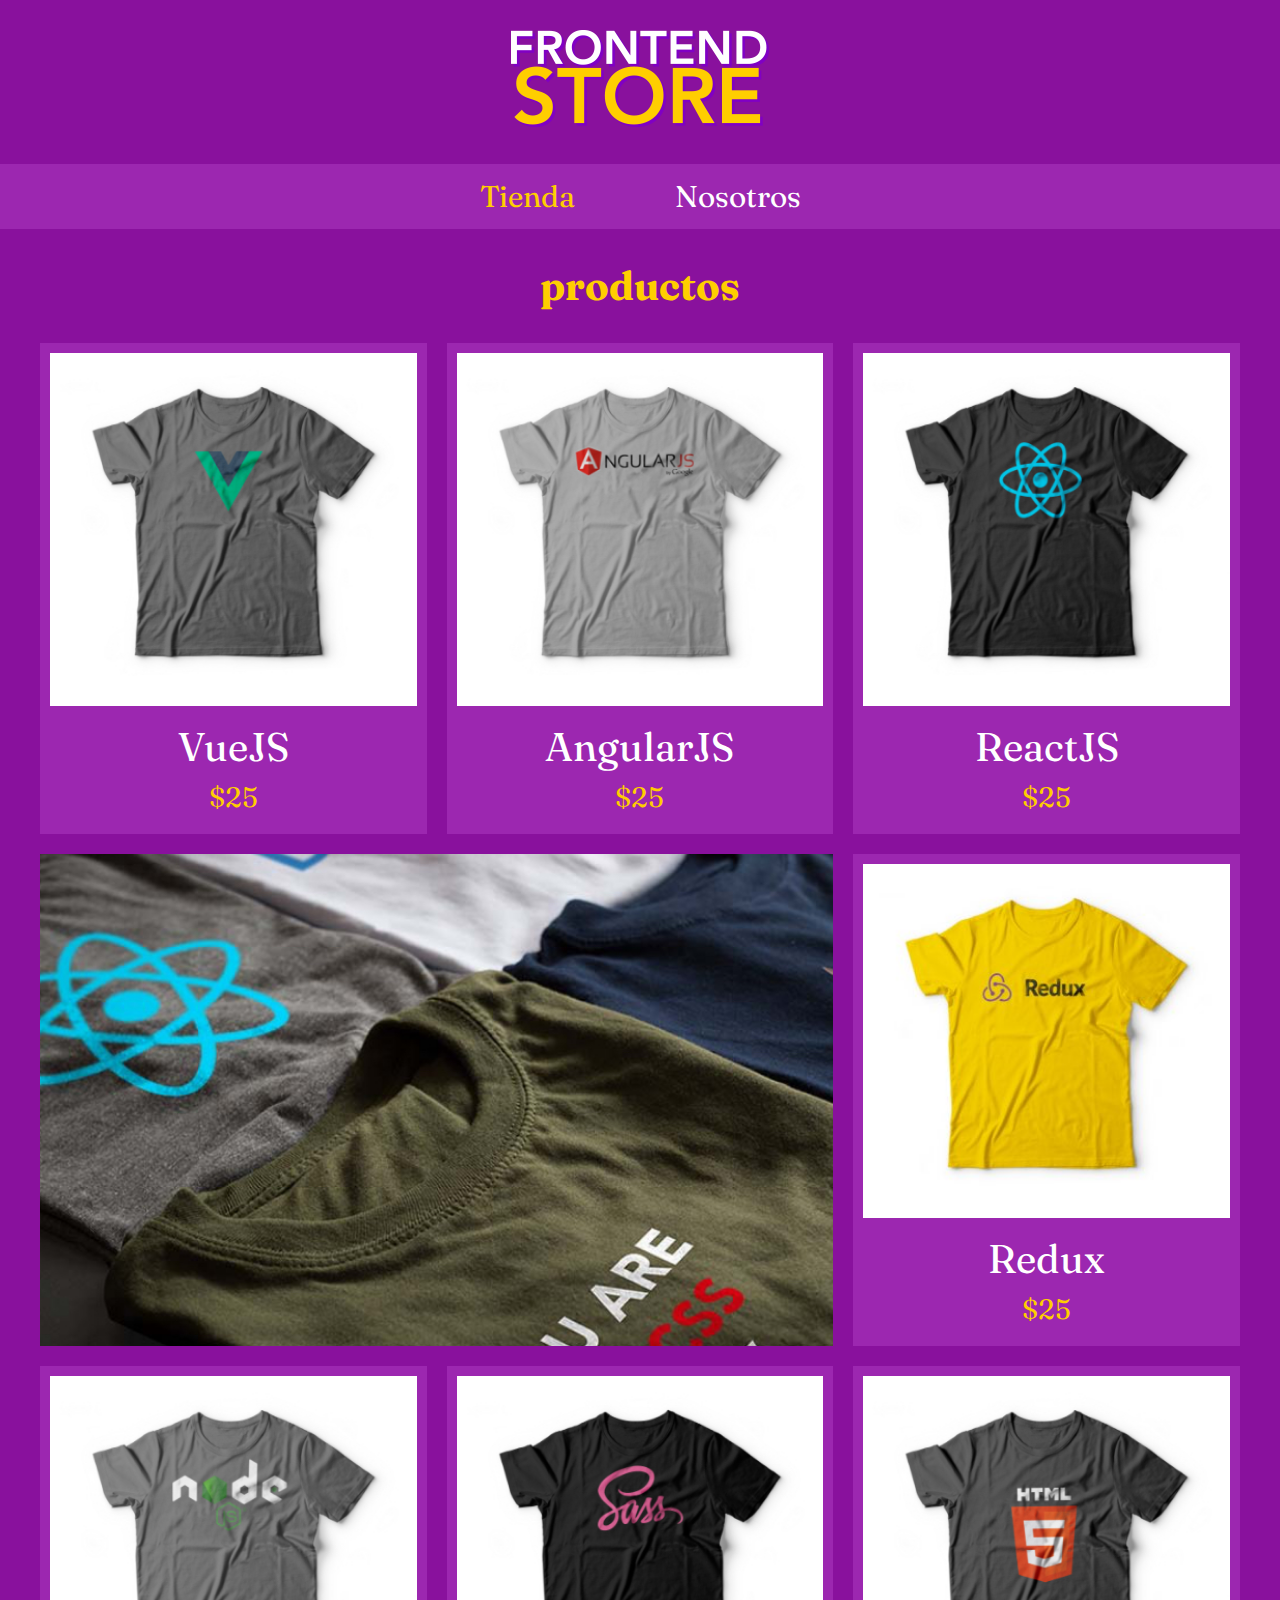
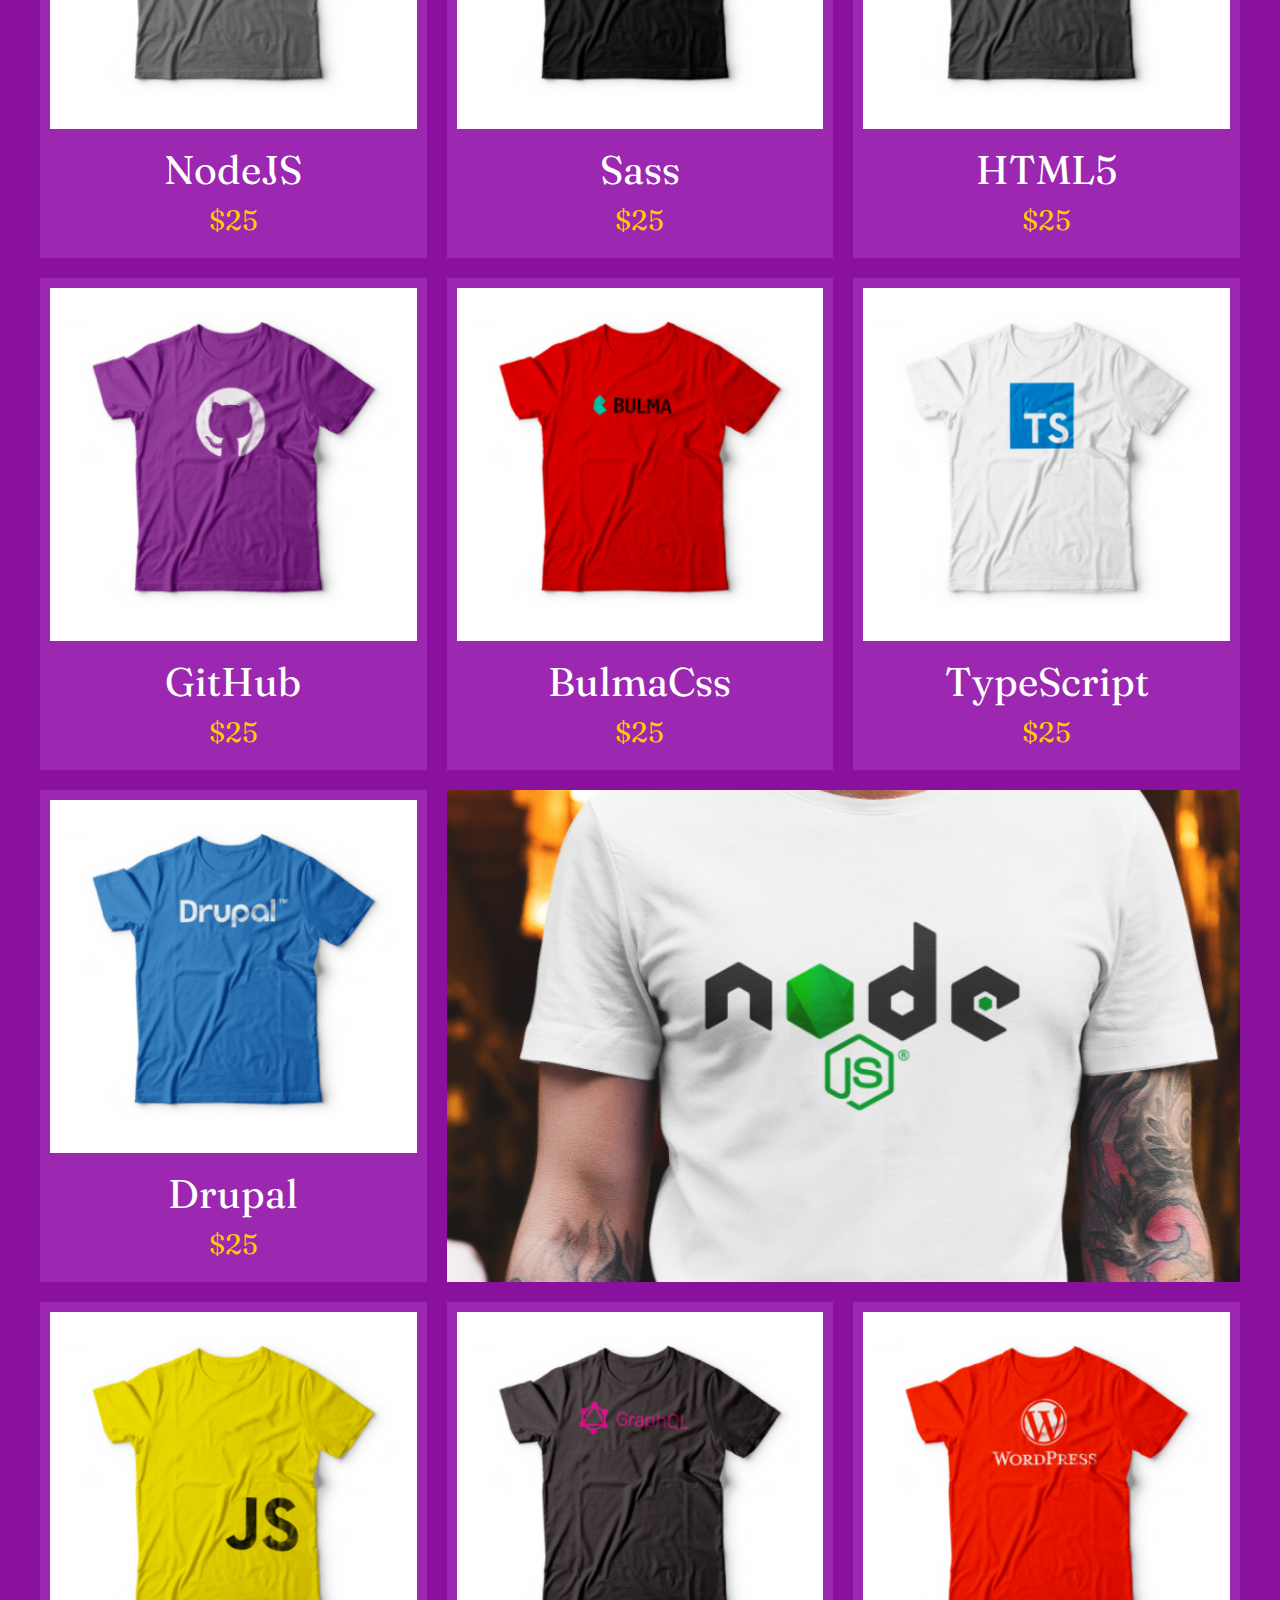
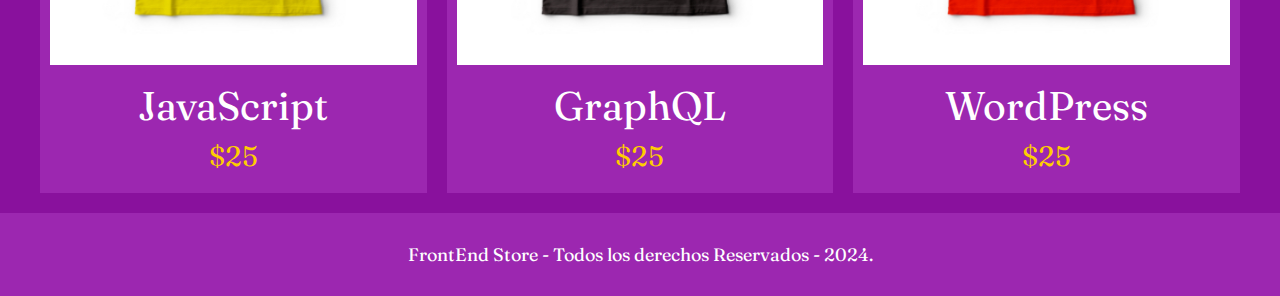
<file: index.html>
<!DOCTYPE html>
<html lang="en">
<head>
    <meta charset="UTF-8">
    <meta name="viewport" content="width=device-width, initial-scale=1.0">
    <title>FrontEnd Store</title>
    <link rel="stylesheet" href="css/normalize.css">
    <link rel="preconnect" href="https://fonts.googleapis.com">
    <link rel="preconnect" href="https://fonts.gstatic.com" crossorigin>
    <link href="https://fonts.googleapis.com/css2?family=Fraunces:ital,opsz,wght@0,9..144,100..900;1,9..144,100..900&display=swap" rel="stylesheet">    
    <link rel="stylesheet" href="css/style.css">
</head>
<body>
    <header class="header">
        <a href="index.html">
            <img class="header__logo" src="img/logo.png" alt="Logo FrontEnd Store">
        </a>
    </header>

    <nav class="navegacion">
        <a class="navegacion__enlace navegacion__enlace--activo" href="index.html">Tienda</a>
        <a class="navegacion__enlace" href="nosotros.html">Nosotros</a>
    </nav>

    <main class="contenedor">
        <h1>productos</h1>

        <div class="grid">
            <div class="producto">
                <a href="producto.html">
                    <img class="producto__imagen" src="img/1.jpg" alt="camisa">
                    <div class="producto__informacion">
                        <p class="producto__nombre">VueJS</p>
                        <p class="producto__precio">$25</p>
                    </div>
                </a>
            </div>
            <div class="producto">
                <a href="producto.html">
                    <img class="producto__imagen" src="img/2.jpg" alt="camisa">
                    <div class="producto__informacion">
                        <p class="producto__nombre">AngularJS</p>
                        <p class="producto__precio">$25</p>
                    </div>
                </a>
            </div>
            <div class="producto">
                <a href="producto.html">
                    <img class="producto__imagen" src="img/3.jpg" alt="camisa">
                    <div class="producto__informacion">
                        <p class="producto__nombre">ReactJS</p>
                        <p class="producto__precio">$25</p>
                    </div>
                </a>
            </div>
            <div class="producto">
                <a href="producto.html">
                    <img class="producto__imagen" src="img/4.jpg" alt="camisa">
                    <div class="producto__informacion">
                        <p class="producto__nombre">Redux</p>
                        <p class="producto__precio">$25</p>
                    </div>
                </a>
            </div>
            <div class="producto">
                <a href="producto.html">
                    <img class="producto__imagen" src="img/5.jpg" alt="camisa">
                    <div class="producto__informacion">
                        <p class="producto__nombre">NodeJS</p>
                        <p class="producto__precio">$25</p>
                    </div>
                </a>
            </div>
            <div class="producto">
                <a href="producto.html">
                    <img class="producto__imagen" src="img/6.jpg" alt="camisa">
                    <div class="producto__informacion">
                        <p class="producto__nombre">Sass</p>
                        <p class="producto__precio">$25</p>
                    </div>
                </a>
            </div>
            <div class="producto">
                <a href="producto.html">
                    <img class="producto__imagen" src="img/7.jpg" alt="camisa">
                    <div class="producto__informacion">
                        <p class="producto__nombre">HTML5</p>
                        <p class="producto__precio">$25</p>
                    </div>
                </a>
            </div>
            <div class="producto">
                <a href="producto.html">
                    <img class="producto__imagen" src="img/8.jpg" alt="camisa">
                    <div class="producto__informacion">
                        <p class="producto__nombre">GitHub</p>
                        <p class="producto__precio">$25</p>
                    </div>
                </a>
            </div>
            <div class="producto">
                <a href="producto.html">
                    <img class="producto__imagen" src="img/9.jpg" alt="camisa">
                    <div class="producto__informacion">
                        <p class="producto__nombre">BulmaCss</p>
                        <p class="producto__precio">$25</p>
                    </div>
                </a>
            </div>
            <div class="producto">
                <a href="producto.html">
                    <img class="producto__imagen" src="img/10.jpg" alt="camisa">
                    <div class="producto__informacion">
                        <p class="producto__nombre">TypeScript</p>
                        <p class="producto__precio">$25</p>
                    </div>
                </a>
            </div>
            <div class="producto">
                <a href="producto.html">
                    <img class="producto__imagen" src="img/11.jpg" alt="camisa">
                    <div class="producto__informacion">
                        <p class="producto__nombre">Drupal</p>
                        <p class="producto__precio">$25</p>
                    </div>
                </a>
            </div>
            <div class="producto">
                <a href="producto.html">
                    <img class="producto__imagen" src="img/12.jpg" alt="camisa">
                    <div class="producto__informacion">
                        <p class="producto__nombre">JavaScript</p>
                        <p class="producto__precio">$25</p>
                    </div>
                </a>
            </div>
            <div class="producto">
                <a href="producto.html">
                    <img class="producto__imagen" src="img/13.jpg" alt="camisa">
                    <div class="producto__informacion">
                        <p class="producto__nombre">GraphQL</p>
                        <p class="producto__precio">$25</p>
                    </div>
                </a>
            </div>
            <div class="producto">
                <a href="producto.html">
                    <img class="producto__imagen" src="img/14.jpg" alt="camisa">
                    <div class="producto__informacion">
                        <p class="producto__nombre">WordPress</p>
                        <p class="producto__precio">$25</p>
                    </div>
                </a>
            </div>
            <div class="grafico grafico--camisas">
                
            </div>
            <div class="grafico grafico--node">

            </div>
        </div>
    </main>

    <footer class="footer">
        <p class="footer__texto">FrontEnd Store - Todos los derechos Reservados - 2024.</p>
    </footer>
</body>
</html>
</file>
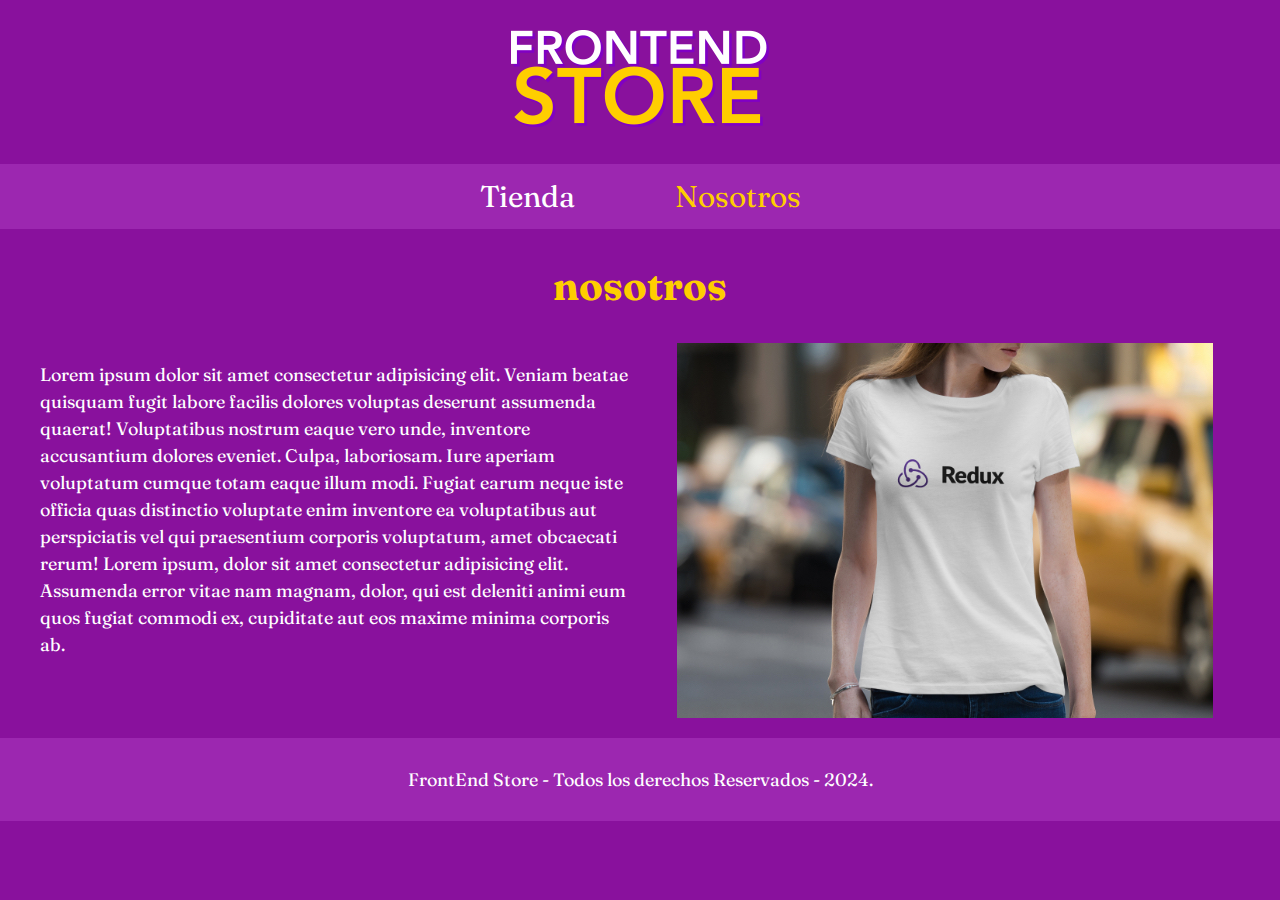
<file: nosotros.html>
<!DOCTYPE html>
<html lang="en">
<head>
    <meta charset="UTF-8">
    <meta name="viewport" content="width=device-width, initial-scale=1.0">
    <title>FrontEnd Store</title>
    <link rel="stylesheet" href="css/normalize.css">
    <link rel="preconnect" href="https://fonts.googleapis.com">
    <link rel="preconnect" href="https://fonts.gstatic.com" crossorigin>
    <link href="https://fonts.googleapis.com/css2?family=Fraunces:ital,opsz,wght@0,9..144,100..900;1,9..144,100..900&display=swap" rel="stylesheet">    
    <link rel="stylesheet" href="css/style.css">
</head>
<body>
    <header class="header">
        <a href="index.html">
            <img class="header__logo" src="img/logo.png" alt="Logo FrontEnd Store">
        </a>
    </header>

    <nav class="navegacion">
        <a class="navegacion__enlace" href="index.html">Tienda</a>
        <a class="navegacion__enlace navegacion__enlace--activo" href="nosotros.html">Nosotros</a>
    </nav>

    <main class="contenedor">
        <h1>nosotros</h1>
        <div class="informacion">
            <div class="informacion__texto">
                <p>
                    Lorem ipsum dolor sit amet consectetur adipisicing elit. Veniam beatae quisquam fugit labore facilis dolores voluptas deserunt assumenda quaerat! Voluptatibus nostrum eaque vero unde, inventore accusantium dolores eveniet. Culpa, laboriosam.
                    Iure aperiam voluptatum cumque totam eaque illum modi. Fugiat earum neque iste officia quas distinctio voluptate enim inventore ea voluptatibus aut perspiciatis vel qui praesentium corporis voluptatum, amet obcaecati rerum!
                    Lorem ipsum, dolor sit amet consectetur adipisicing elit. Assumenda error vitae nam magnam, dolor, qui est deleniti animi eum quos fugiat commodi ex, cupiditate aut eos maxime minima corporis ab.
                </p>
            </div>
            
            <img src="img/nosotros.jpg" alt="imagen nosotros">
            
        </div>
    </main>

    <footer class="footer">
        <p class="footer__texto">FrontEnd Store - Todos los derechos Reservados - 2024.</p>
    </footer>
</body>
</html>
</file>
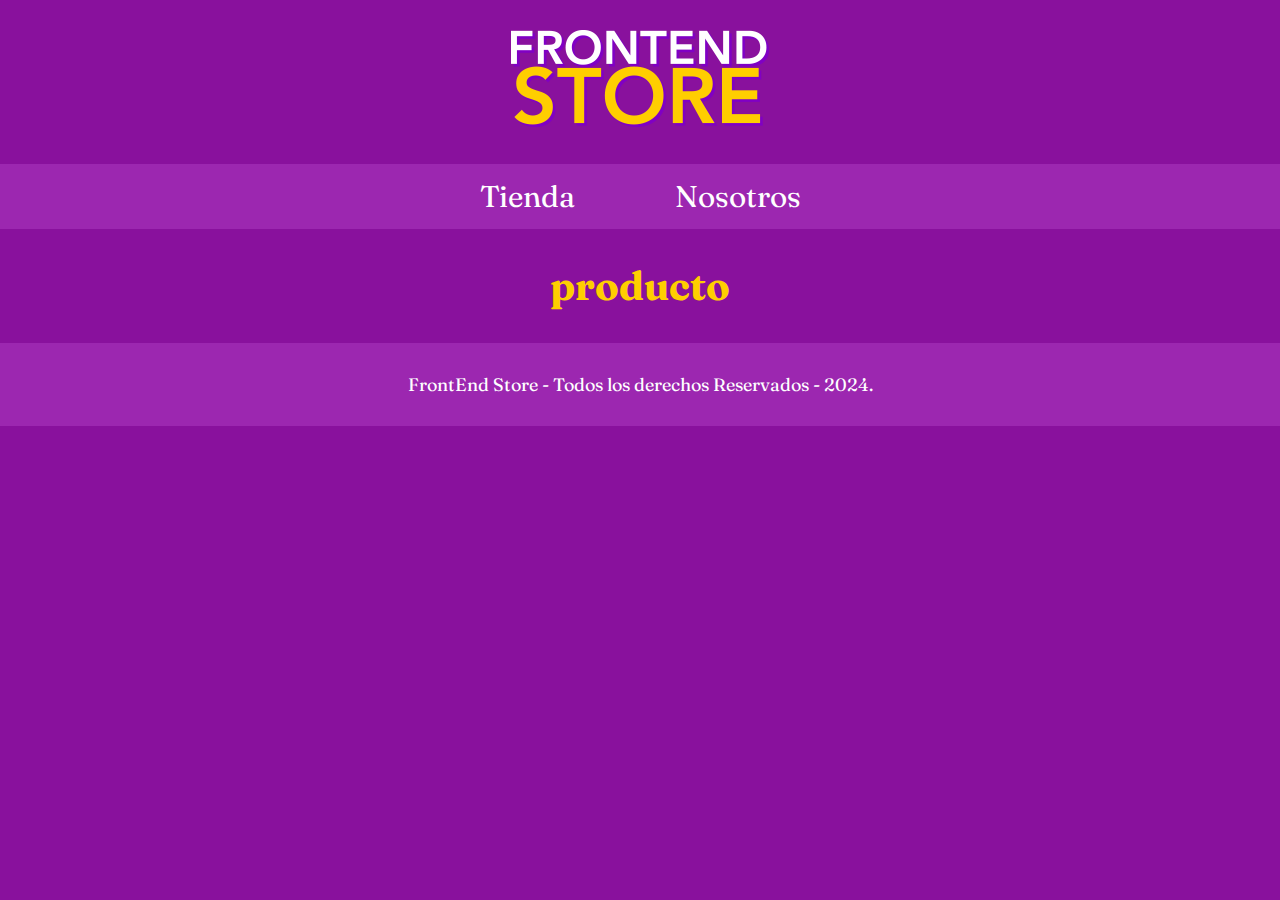
<file: producto.html>
<!DOCTYPE html>
<html lang="en">
<head>
    <meta charset="UTF-8">
    <meta name="viewport" content="width=device-width, initial-scale=1.0">
    <title>FrontEnd Store</title>
    <link rel="stylesheet" href="css/normalize.css">
    <link rel="preconnect" href="https://fonts.googleapis.com">
    <link rel="preconnect" href="https://fonts.gstatic.com" crossorigin>
    <link href="https://fonts.googleapis.com/css2?family=Fraunces:ital,opsz,wght@0,9..144,100..900;1,9..144,100..900&display=swap" rel="stylesheet">    
    <link rel="stylesheet" href="css/style.css">
</head>
<body>
    <header class="header">
        <a href="index.html">
            <img class="header__logo" src="img/logo.png" alt="Logo FrontEnd Store">
        </a>
    </header>

    <nav class="navegacion">
        <a class="navegacion__enlace" href="index.html">Tienda</a>
        <a class="navegacion__enlace" href="nosotros.html">Nosotros</a>
    </nav>

    <main class="contenedor">
        <h1>producto</h1>
    </main>

    <footer class="footer">
        <p class="footer__texto">FrontEnd Store - Todos los derechos Reservados - 2024.</p>
    </footer>
</body>
</html>
</file>
<file: css/style.css>
:root{
    --primario: #9C27B0;
    --primarioOscuro: #89119D;
    --secundario: #FFCE00;
    --secundarioOscuro: rgb(233, 187, 2);
    --blanco: #FFF;
    --negro: #000;

    --font: "Fraunces", serif;
}

/* apply a natural box layout model to all elements, but allowing components to change */
html {
    box-sizing: border-box;
    font-size: 62.5%;
}

*, *:before, *:after {
    box-sizing: inherit;
}

/*GLOBALES*/
body{
    background-color: var(--primarioOscuro );
    font-size: 1.6rem;
    line-height: 1.5;
}

p{
    font-size: 1.8rem;
    font-family: var(--font);
    color: var(--blanco);
}

a{
    text-decoration: none;
}

img{
    max-width: 100%;
}

.contenedor{
    max-width: 120rem;
    margin: 0 auto;
}

h1, h2, h3{
    text-align: center;
    color: var(--secundario);
    font-family: var(--font);
}

h1{
    font-size: 4rem;
}

h2{
    font-size: 3.2rem;
}

h3{
    font-size: 2.4rem;
}

/*header*/
.header{
    display: flex;
    justify-content: center;
}

.header__logo{
    margin: 3rem 0; /*CUANDO USAR PADDING Y CUANDO MARGIN?*/
}

/*navegacion*/
.navegacion{
    background-color: var(--primario);
    display: flex;
    justify-content: center;
    gap: 8rem;
}

.navegacion__enlace{
    font-family: var(--font);
    font-size: 3rem;
    padding: 1rem;
    color: var(--blanco);
}

.navegacion__enlace--activo, .navegacion__enlace:hover{
    color: var(--secundario);
}

/*footer*/

.footer{
    background-color: var(--primario);
    padding: 1rem 0;
    margin-top: 2rem;
}

.footer__texto{
    text-align: center;
    font-family: var(--font);
}

/*GRID*/

.grid{
    display: grid;
    grid-template-columns: repeat(2, 1fr);
    gap: 2rem;
}

@media (min-width: 768px) {
    .grid{
        grid-template-columns: repeat(3, 1fr);
    }
}

/*productos*/
.producto{
    background-color: var(--primario);
    padding: 1rem;
}

.producto__imagen{
    width: 100%;
}

.producto__nombre{
    font-size: 4rem;
}

.producto__precio{
    font-size: 2.8rem;
    color: var(--secundario);
}

.producto__nombre, .producto__precio{
    font-family: var(--font);
    margin: 1rem 0;
    text-align: center;
    line-height: 1.2;
}

/*Graficos*/
.grafico{
    min-height: 30rem;
    background-repeat: no-repeat;
    background-size: cover;
    grid-column: 1 / 3;
}

.grafico--camisas{
    grid-row: 2 / 3;
    background-image: url(../img/grafico1.jpg);
}

.grafico--node{
    background-image: url(../img/grafico2.jpg);
    grid-row: 8 / 9;
}

@media (min-width: 768px) {
     
    .grafico--node{
        grid-row: 5 / 6;
        grid-column: 2 / 4;
    }
}

/*nosotros*/

.informacion{
    display: grid;
    grid-template-rows: repeat(2, auto);
}

.informacion img{
    grid-row: 1 / 2;
    margin: auto;
}


@media (min-width: 768px) {
    .informacion{
        grid-template-columns: repeat(2, 1fr);
        column-gap: 2rem;
    }

    .informacion img{
        grid-column: 2 / 3;
    }
}
</file>
